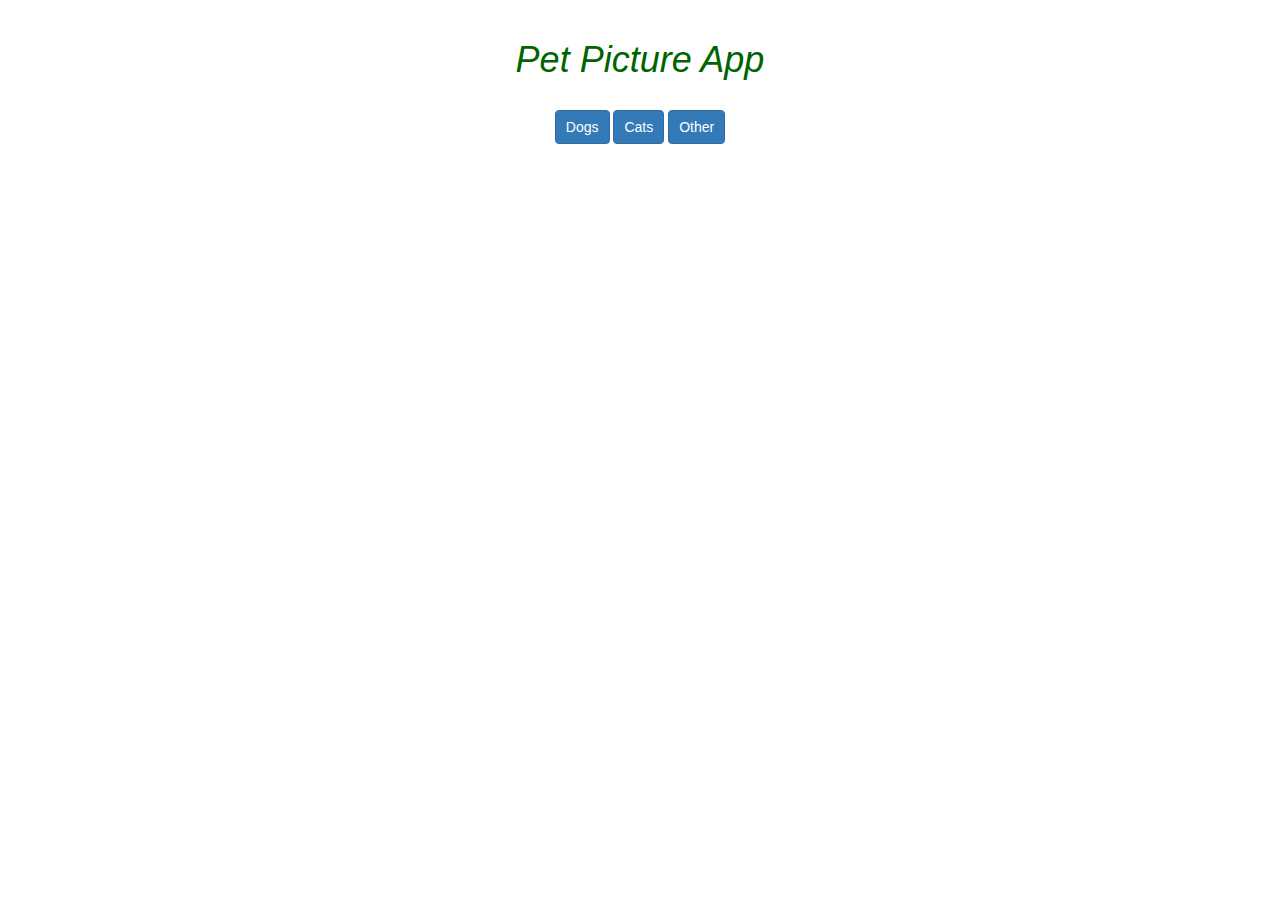
<file: index.html>
<!DOCTYPE html>
<html>
<head>
	<title>Kwitter</title>
<link href="https://fonts.googleapis.com/css?family=Yeon+Sung&display=swap" rel="stylesheet"><meta name="viewport" content="width=device-width, initial-scale=1">

<link rel="stylesheet" href="https://maxcdn.bootstrapcdn.com/bootstrap/3.4.0/css/bootstrap.min.css">
<script src="https://ajax.googleapis.com/ajax/libs/jquery/3.4.1/jquery.min.js"></script>
<script src="https://maxcdn.bootstrapcdn.com/bootstrap/3.4.0/js/bootstrap.min.js"></script>

<link rel="stylesheet" type="text/css" href="style.css">
<script src="main.js"></script>
</head>
<body>
    <center>
    <br>
    <h1 class="titleh">Pet Picture App</h4>
    <br>
    <button id="dog_button" class="btn btn-primary" onclick="openDogPage()">Dogs</button>
    <button id="cat_button" class="btn btn-primary" onclick="openCatPage()">Cats</button>
    <button id="other_button" class="btn btn-primary" onclick="openOtherPage()">Other</button>
    </center>
</body>
</file>
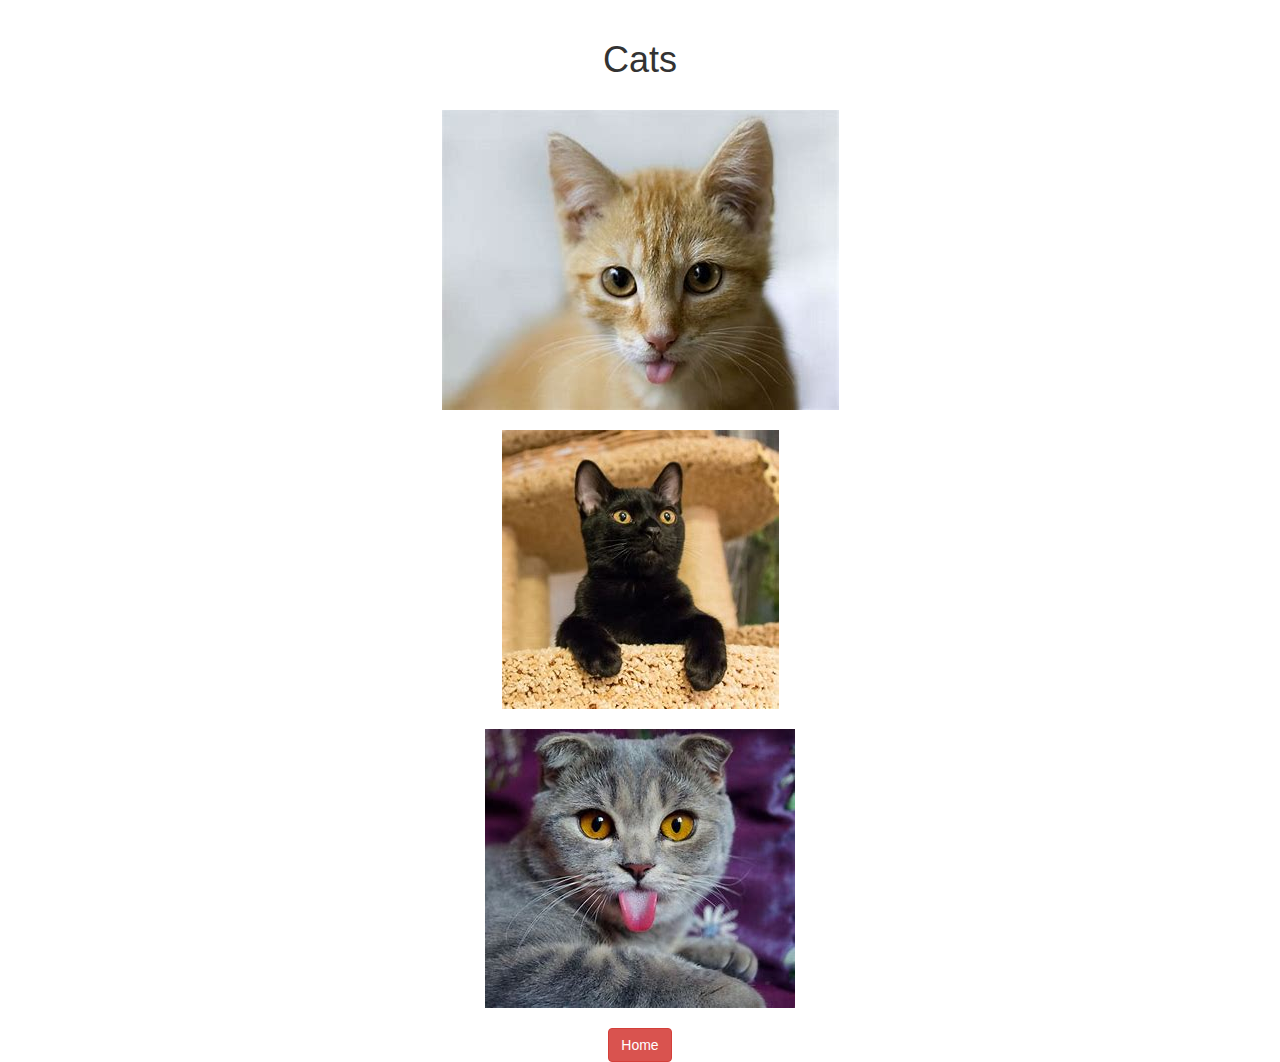
<file: cats.html>
<!DOCTYPE html>
<html>
<head>
	<title>Kwitter</title>
<link href="https://fonts.googleapis.com/css?family=Yeon+Sung&display=swap" rel="stylesheet"><meta name="viewport" content="width=device-width, initial-scale=1">

<link rel="stylesheet" href="https://maxcdn.bootstrapcdn.com/bootstrap/3.4.0/css/bootstrap.min.css">
<script src="https://ajax.googleapis.com/ajax/libs/jquery/3.4.1/jquery.min.js"></script>
<script src="https://maxcdn.bootstrapcdn.com/bootstrap/3.4.0/js/bootstrap.min.js"></script>

<link rel="stylesheet" type="text/css" href="style.css">
<script src="dogs.js"></script>
</head>
<body>
    <center>
    <br>
    <h1>Cats</h1>
    <br>
    <img src="cats_picture.jpeg">
    <br>
    <br>
    <img src="cats2.jpeg">
    <br>
    <br>
    <img src="cats3.jpeg">
    <br>
    <br>
    <button id="home_button" class="btn btn-danger" onclick="openHomePage()">Home</button>
    </center>
</body>
</file>
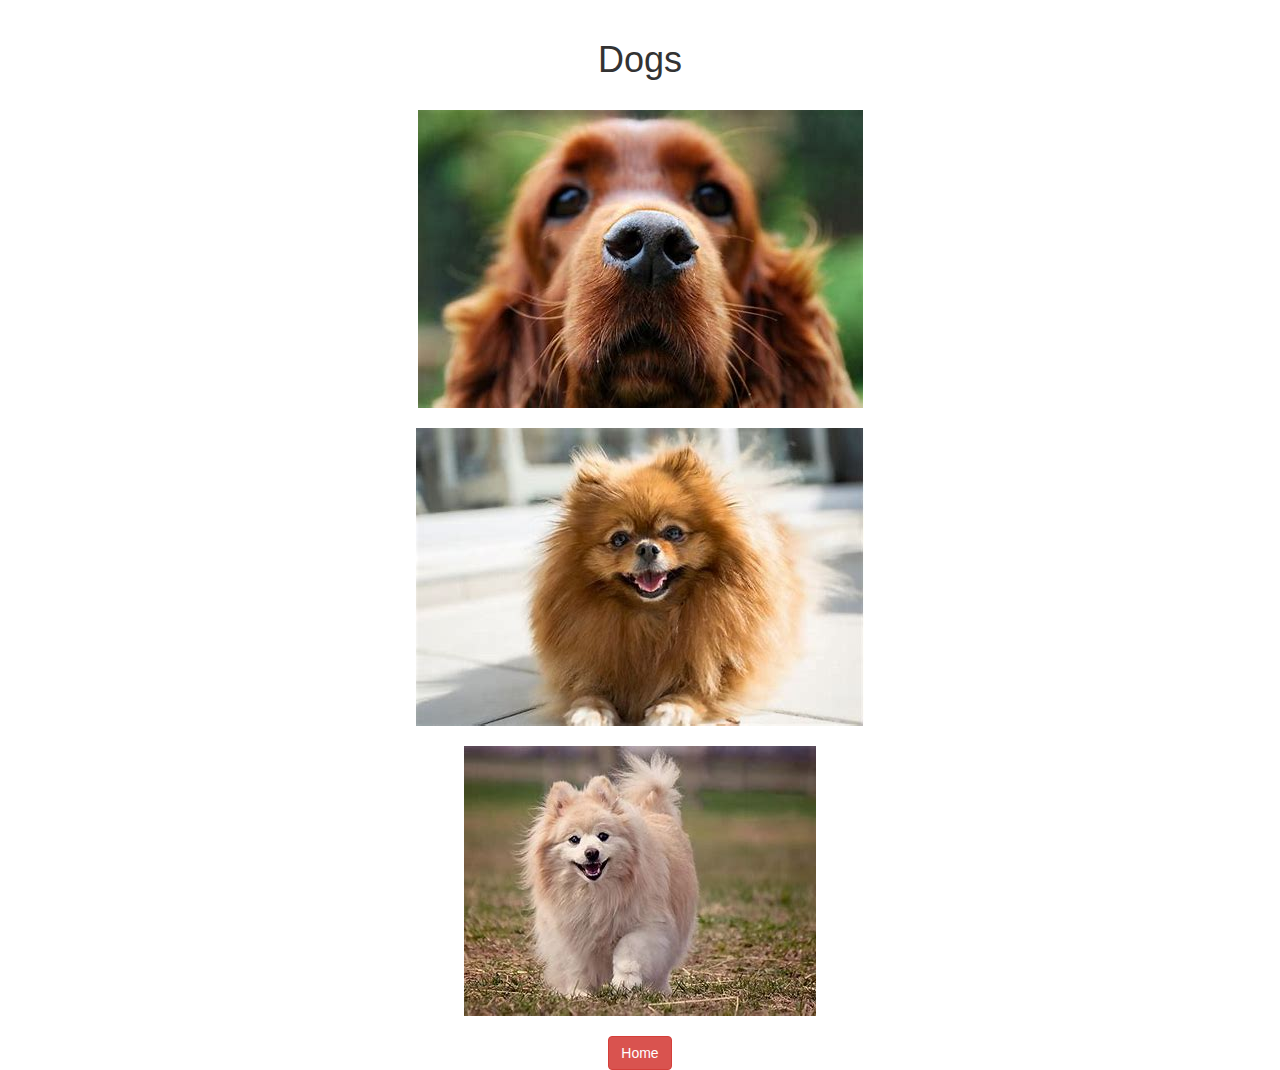
<file: dogs.html>
<!DOCTYPE html>
<html>
<head>
	<title>Kwitter</title>
<link href="https://fonts.googleapis.com/css?family=Yeon+Sung&display=swap" rel="stylesheet"><meta name="viewport" content="width=device-width, initial-scale=1">

<link rel="stylesheet" href="https://maxcdn.bootstrapcdn.com/bootstrap/3.4.0/css/bootstrap.min.css">
<script src="https://ajax.googleapis.com/ajax/libs/jquery/3.4.1/jquery.min.js"></script>
<script src="https://maxcdn.bootstrapcdn.com/bootstrap/3.4.0/js/bootstrap.min.js"></script>

<link rel="stylesheet" type="text/css" href="style.css">
<script src="dogs.js"></script>
</head>
<body>
    <center>
    <br>
    <h1>Dogs</h1>
    <br>
    <img src="dogs_pic.jpeg">
    <br>
    <br>
    <img src="dogs2.jpeg">
    <br>
    <br>
    <img src="dogs3.jpeg">
    <br>
    <br>
    <button id="home_button" class="btn btn-danger" onclick="openHomePage()">Home</button>
    </center>
</body>
</file>
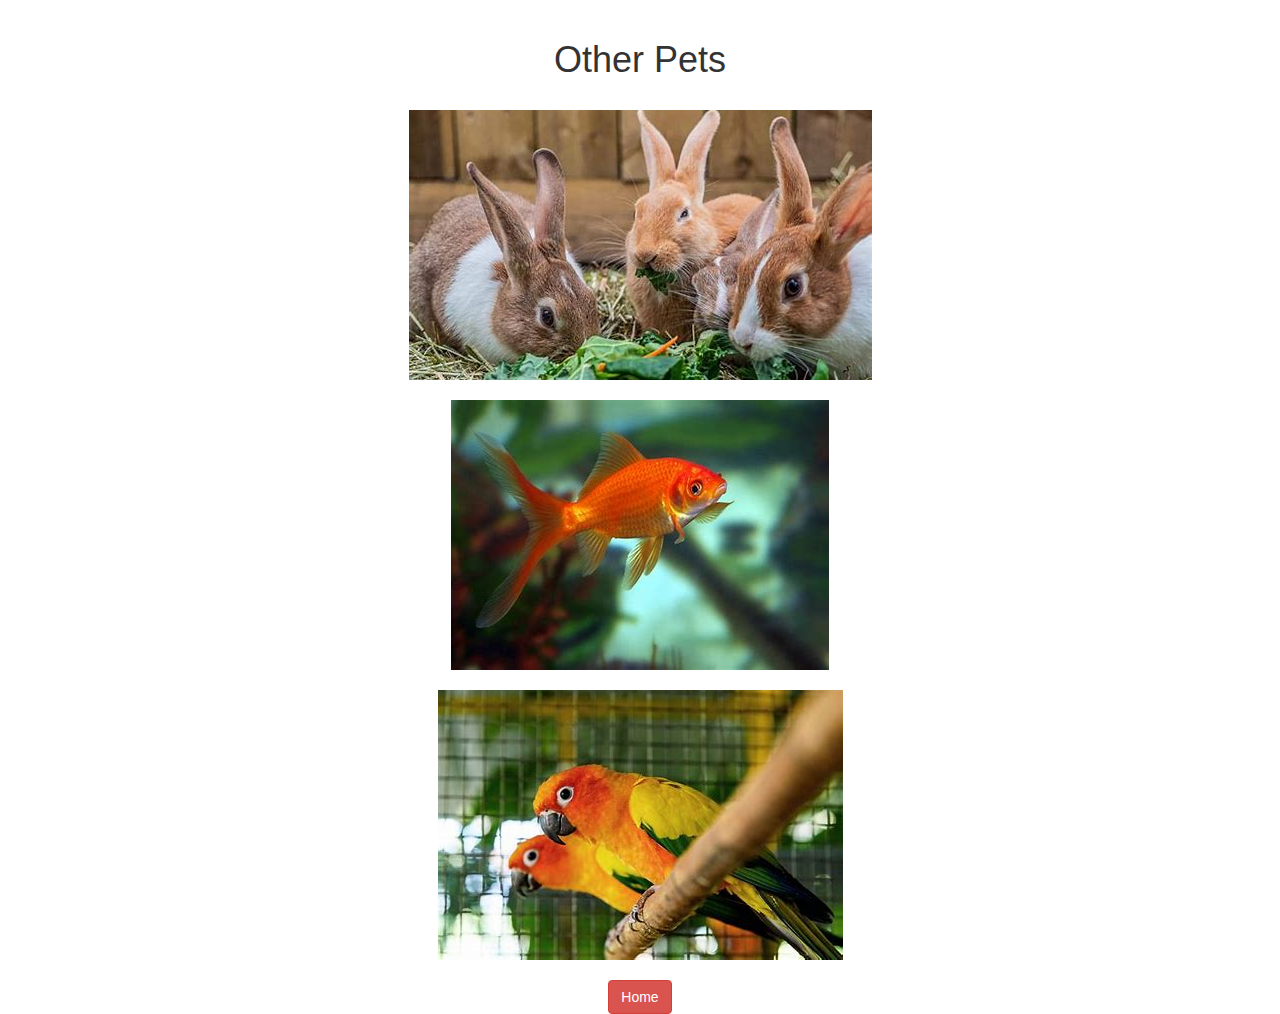
<file: other.html>
<!DOCTYPE html>
<html>
<head>
	<title>Kwitter</title>
<link href="https://fonts.googleapis.com/css?family=Yeon+Sung&display=swap" rel="stylesheet"><meta name="viewport" content="width=device-width, initial-scale=1">

<link rel="stylesheet" href="https://maxcdn.bootstrapcdn.com/bootstrap/3.4.0/css/bootstrap.min.css">
<script src="https://ajax.googleapis.com/ajax/libs/jquery/3.4.1/jquery.min.js"></script>
<script src="https://maxcdn.bootstrapcdn.com/bootstrap/3.4.0/js/bootstrap.min.js"></script>

<link rel="stylesheet" type="text/css" href="style.css">
<script src="dogs.js"></script>
</head>
<body>
    <center>
    <br>
    <h1>Other Pets</h1>
    <br>
    <img src="rabbits_pic.jpeg">
    <br>
    <br>
    <img src="fish.jpeg">
    <br>
    <br>
    <img src="bird.jpeg">
    <br>
    <br>
    <button id="home_button" class="btn btn-danger" onclick="openHomePage()">Home</button>
    </center>
</body>
</file>
<file: style.css>
#dog_button {
padding-right: 10px;
padding-left: 10px;
}

#cat_button {
    padding-right: 10px;
    padding-left: 10px;
    }

#other_button {
    padding-right: 10px;
    padding-left: 10px;
    }

.titleh {
    font: comic;
    font-style: italic;
 color: darkgreen;
}
</file>
